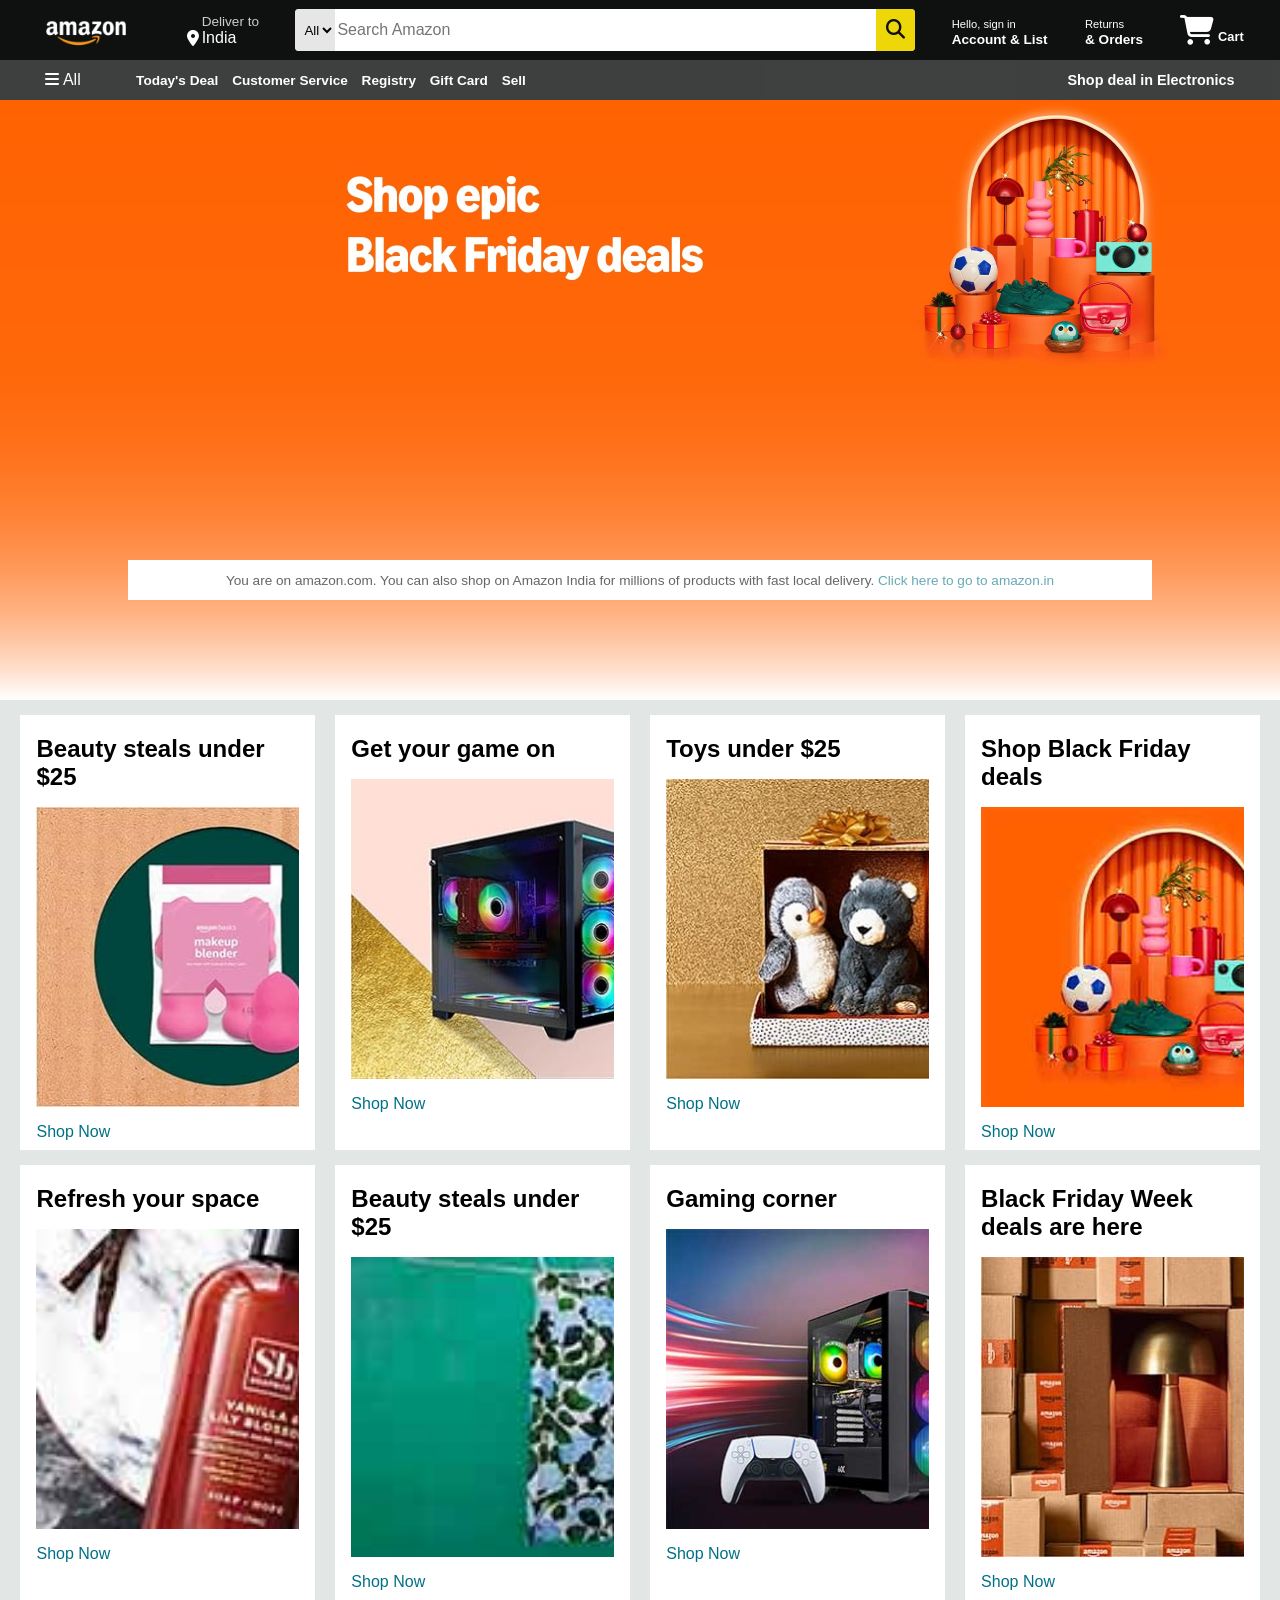
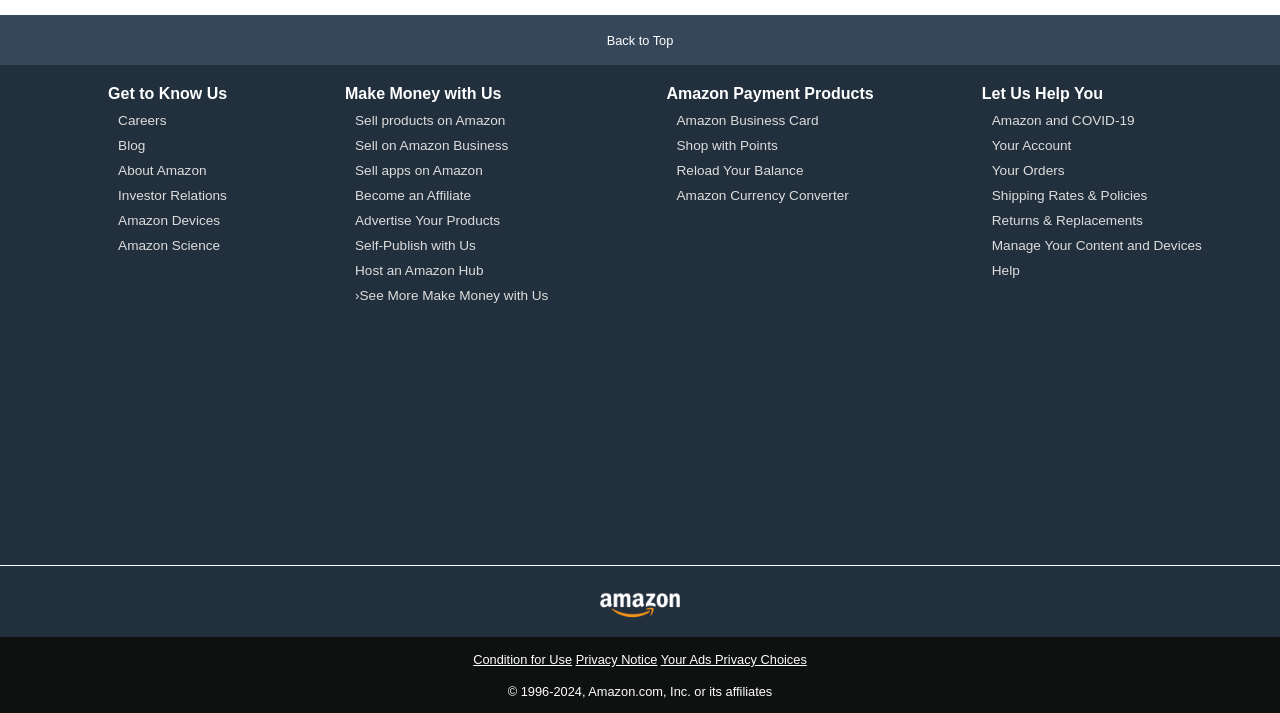
<file: index.htm>
<!DOCTYPE html>
<html lang="en">

<head>
    <meta charset="UTF-8">
    <meta name="viewport" content="width=device-width, initial-scale=1.0">
    <title>Amazon.com. Spend less, Smile more.</title>
    <link rel="icon" href="https://cdn0.iconfinder.com/data/icons/most-usable-logos/120/Amazon-512.png">
    <link rel="stylesheet" href="https://cdnjs.cloudflare.com/ajax/libs/font-awesome/6.7.1/css/all.min.css"
        integrity="sha512-5Hs3dF2AEPkpNAR7UiOHba+lRSJNeM2ECkwxUIxC1Q/FLycGTbNapWXB4tP889k5T5Ju8fs4b1P5z/iB4nMfSQ=="
        crossorigin="anonymous" referrerpolicy="no-referrer" />
    <link rel="stylesheet" href="style.css">
    <link rel="stylesheet" href="media.css">
</head>


<body>
    <header>
        <!-- Main DIv -->
        <div class="navbar">
            <div class="nav-logo border">
                <div class="logo"></div>
            </div>

            <!-- box 1 -->
            <div class="nav-address border">
                <p class="add-first">Deliver to</p>
                <div class="add-icon">
                    <i class="fa-solid fa-location-dot"></i>
                    <p class="add-sec">India</p>
                </div>
            </div>

            <!-- box 2 -->
            <div class="nav-search">
                <select class="search-select">
                    <option>All</option>
                </select>
                <input placeholder="Search Amazon" class="search-input">
                <div class="search-icon">
                    <i class="fa-solid fa-magnifying-glass"></i>
                </div>
            </div>

            <!-- box 3 -->
            <div class="nav-sign border">
                <p><span>Hello, sign in</span></p>
                <p class="nav-second">Account & List</p>
            </div>

            <!-- box 4 -->
            <div class="nav-return border">
                <p><span>Returns</span></p>
                <p class="nav-second">& Orders</p>
            </div>

            <!-- box 5 -->
            <div class="nav-cart border">
                <i class="fa-solid fa-cart-shopping"></i>
                Cart
            </div>
        </div>
        <!-- Panel -->
        <div class="panel">
            <div class="panel-all">
                <i class="fa-solid fa-bars"></i>
                All
            </div>


            <div class="panel-op">
                <p>Today's Deal</p>
                <p>Customer Service</p>
                <p>Registry</p>
                <p>Gift Card</p>
                <p>Sell</p>
            </div>

            <div class="panel-deals">
                Shop deal in Electronics
            </div>
        </div>
    </header>
    <!-- Hero Section -->
    <div class="hero-section">

        <div class="hero-msg">
            <p>You are on amazon.com. You can also shop on Amazon India for millions of products with fast local
                delivery. <a> Click here to go to amazon.in</a></p>
        </div>
    </div>

    <!-- Box Section -->
    <div class="shop-section">
        <div class="box1 box">
            <div class="box-content">
                <h2>Beauty steals under $25</h2>
                <div class="box-image" style="background-image: url('assets/box1_.jpg');"></div>
                <p>Shop Now</p>
            </div>
        </div>
        <div class="box2 box">
            <div class="box-content">
                <h2>Get your game on</h2>
                <div class="box-image" style="background-image: url('assets/box2_.jpg');"></div>
                <p>Shop Now</p>
            </div>
        </div>
        <div class="box3 box">
            <div class="box-content">
                <h2>Toys under $25</h2>
                <div class="box-image" style="background-image: url('assets/box3_.jpg');"></div>
                <p>Shop Now</p>
            </div>
        </div>
        <div class="box4 box">
            <div class="box-content">
                <h2>Shop Black Friday deals</h2>
                <div class="box-image" style="background-image: url('assets/box5_.jpg');"></div>
                <p>Shop Now</p>
            </div>
        </div>

        <div class="box1 box">
            <div class="box-content">
                <h2>Refresh your space</h2>
                <div class="box-image" style="background-image: url('assets/box6_.jpg');"></div>
                <p>Shop Now</p>
            </div>
        </div>
        <div class="box2 box">
            <div class="box-content">
                <h2>Beauty steals under $25</h2>
                <div class="box-image" style="background-image: url('assets/box8_.jpg');"></div>
                <p>Shop Now</p>
            </div>
        </div>
        <div class="box3 box">
            <div class="box-content">
                <h2>Gaming corner</h2>
                <div class="box-image" style="background-image: url('assets/box9_.jpg');"></div>
                <p>Shop Now</p>
            </div>
        </div>
        <div class="box4 box">
            <div class="box-content">
                <h2>Black Friday Week deals are here</h2>
                <div class="box-image" style="background-image: url('assets/box10_.jpg');"></div>
                <p>Shop Now</p>
            </div>
        </div>
    </div>
    <footer>
        <div class="foot-panel1">
            Back to Top
        </div>

        <div class="foot-panel2">
            <ul>
                <p class="panel2-ul">Get to Know Us</p>
                <a href="#">Careers</a>
                <a href="#">Blog</a>
                <a href="#">About Amazon</a>
                <a href="#">Investor Relations</a>
                <a href="#">Amazon Devices</a>
                <a href="#">Amazon Science</a>
            </ul>
            <ul>
                <p class="panel2-ul">Make Money with Us</p>
                <a href="#">Sell products on Amazon</a>
                <a href="#">Sell on Amazon Business</a>
                <a href="#">Sell apps on Amazon</a>
                <a href="#">Become an Affiliate</a>
                <a href="#">Advertise Your Products</a>
                <a href="#">Self-Publish with Us</a>
                <a href="#">Host an Amazon Hub</a>
                <a href="#">›See More Make Money with Us</a>
            </ul>
            <ul>
                <p class="panel2-ul">Amazon Payment Products</p>
                <a href="#">Amazon Business Card</a>
                <a href="#">Shop with Points</a>
                <a href="#">Reload Your Balance</a>
                <a href="#">Amazon Currency Converter</a>
            </ul>
            <ul>
                <p class="panel2-ul">Let Us Help You</p>
                <a href="#">Amazon and COVID-19</a>
                <a href="#">Your Account</a>
                <a href="#">Your Orders</a>
                <a href="#">Shipping Rates & Policies</a>
                <a href="#">Returns & Replacements</a>
                <a href="#">Manage Your Content and Devices</a>
                <a href="#">Help</a>
            </ul>
        </div>
        <div class="foot-panel3">
            <div class="logo"></div>
        </div>

        <div class="foot-panel4">
            <div class="pages">
                <a href="#">Condition for Use</a>
                <a href="#">Privacy Notice</a>
                <a href="#">Your Ads Privacy Choices</a>
            </div>
            <div class="copyright">
                © 1996-2024, Amazon.com, Inc. or its affiliates
            </div>
        </div>
    </footer>
</body>

</html>
</file>
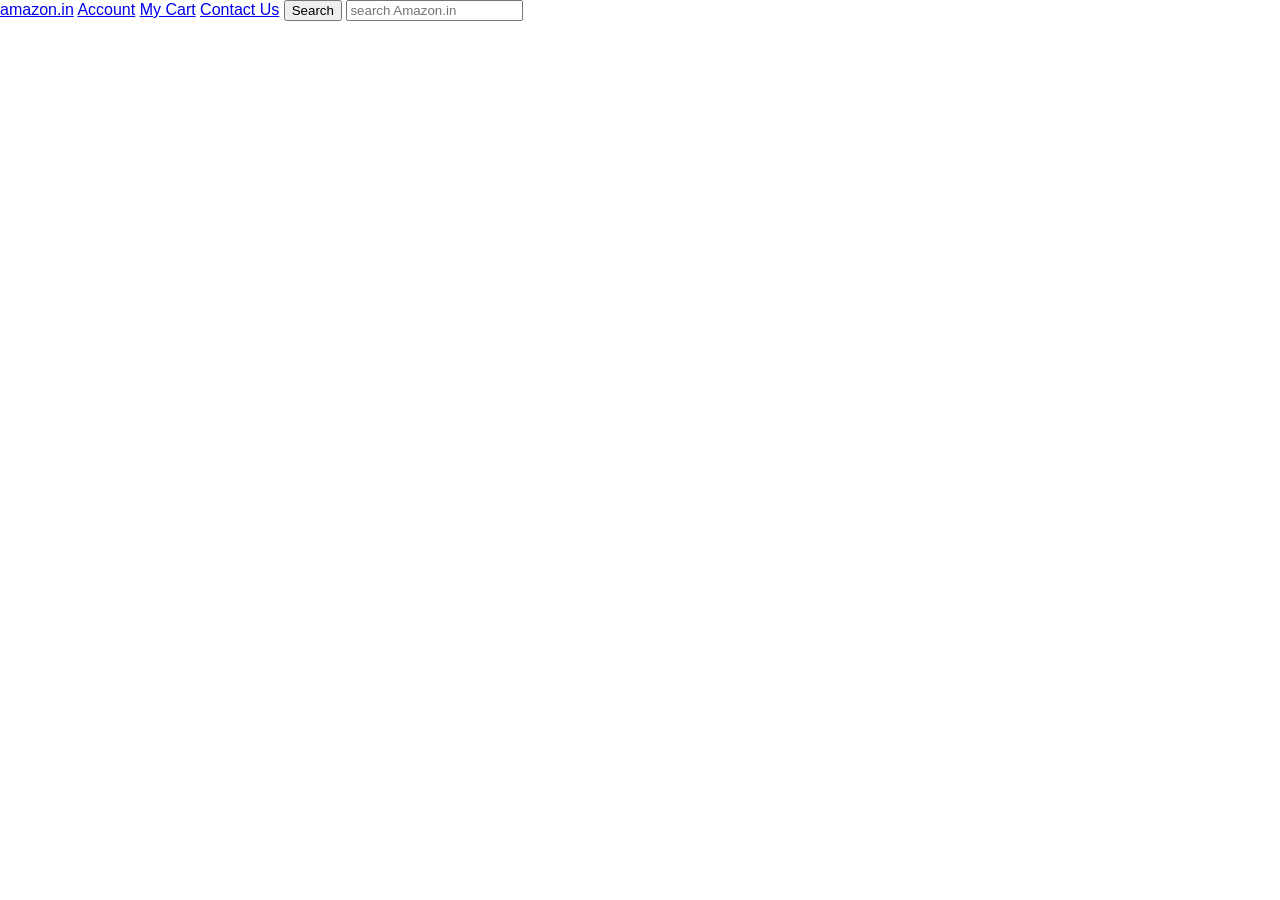
<file: index.html>
<!DOCTYPE html>
<html lang="en">

<head>
    <meta charset="UTF-8">
    <meta name="viewport" content="width=device-width, initial-scale=1.0">
    <title>Amazon Cloning</title>
    <link rel="stylesheet" href="style.css">
</head>

<body>
    <div id="navbar">
        <a id="logo"  href="#">amazon.in</a>
        <a href="#">Account</a>
        <a href="#">My Cart</a>
        <a href="#">Contact Us</a>
        <button>Search</button>
        <input placeholder="search Amazon.in">
    </div>
</body>

</html>
</file>
<file: style.css>
* {
    margin: 0;
    font-family: Arial, Helvetica, sans-serif;
    border: border-box;

}

.navbar {
    height: 60px;
    background-color: #0f1111;
    color: white;
    display: flex;
    align-items: center;
    justify-content: space-evenly;
}

.nav-logo {
    height: 50px;
    width: 113px;
}


.logo {
    background-image: url("amazon_logo.png");
    color: white;
    background-size: cover;
    height: 50px;
    width: 100%;
}

.border {
    border: 1.5px solid transparent;
}

.border:hover {
    border: 1.5px solid white;
}

/* box 2 */
.add-first {
    color: #cccccc;
    font-size: 0.85rem;
    margin-left: 15px;
}

.add-sec {
    font-size: 1rem;
    margin-left: 3px;
}

.add-icon {
    display: flex;
    align-items: center;
}

/* box 3 */

.nav-search {
    display: flex;
    justify-content: space-evenly;
    background-color: pink;
    width: 620px;
    height: 42px;
    border-radius: 4px;
}

.nav-search:hover {
    border: 4px solid orange;
}

.search-select {
    background-color: #e6e6e6;
    width: 45px;
    padding-left: 5px;
    border-top-left-radius: 4px;
    border-bottom-left-radius: 4px;
    border: none;
}

.search-input {
    width: 100%;
    border: none;
    font-size: 1rem;

}

.search-icon {
    width: 45px;
    display: flex;
    justify-content: center;
    align-items: center;
    font-size: 1.2rem;
    background-color: rgb(238, 215, 8);
    border-top-right-radius: 4px;
    border-bottom-right-radius: 4px;
    color: #0f1111;
}

/* box 4 */
span {
    font-size: 0.7rem;

}

.nav-second {
    font-size: 0.85rem;
    font-weight: 700;
}

/* box5 */

.nav-cart i {
    font-size: 30px;
}

.nav-cart {
    font-size: 0.8rem;
    font-weight: 700;
}

/* panel */
.panel {
    height: 40px;
    background-color: #0f1111;
    opacity: 0.8;
    display: flex;
    color: white;
    align-items: center;
    justify-content: space-evenly;
}

.panel-op p {
    display: inline;
    margin-left: 10px;
}

.panel-op {
    width: 70%;
    font-size: 0.85rem;
    font-weight: 700;
}

.panel-deals {
    font-size: 0.9rem;
    font-weight: 700;
}

/* hero section */
.hero-section {
    background-image: url("assets/Heros.jpg");
    height: 600px;
    mask-image: linear-gradient(to bottom, rgba(0, 0, 0, 1), 85%, rgba(0, 0, 0, 0));
    background-size: cover;
    display: flex;
    justify-content: center;
    align-items: flex-end;

}


.hero-msg {
    background-color: white;
    color: black;
    height: 40px;
    display: flex;
    flex-direction: column;
    justify-content: center;
    align-items: center;
    font-size: 0.85rem;
    width: 80%;
    margin-bottom: 100px;
}

.hero-msg a {
    color: #007185;
}

/* Box Section */
.shop-section {
    display: flex;
    flex-wrap: wrap;
    justify-content: space-evenly;
    background-color: #e2e7e6;

}


.box {
    margin-top: 15px;

    height: 400px;
    width: 23%;
    background-color: white;
    padding: 20px 0px 15px;
}

.box-image {
    height: 300px;
    background-size: cover;
    margin-top: 1rem;
    margin-bottom: 1rem;
    
}

.box-content {
    margin-left: 1rem;
    margin-right: 1rem;
}

.box-content p {
    color: #007185;
}

/* Footer */
footer {
    margin-top: 15px;
}

.foot-panel1 {
    background-color: #37475a;
    color: white;
    height: 50px;
    display: flex;
    justify-content: center;
    align-items: center;
    font-size: 0.8rem;
}

.foot-panel2 {
    background-color: #222f3d;
    color: white;
    height: 500px;
    display: flex;
    justify-content: space-evenly;


}

ul {
    margin-top: 20px;

}

.panel2-ul {
    font-weight: 700;
}

ul a {
    display: block;
    text-decoration: none;
    color: #dddddd;
    font-size: 0.85rem;
    margin: 10px;
}

.foot-panel3 {
    background-color: #222f3d;
    border-top: 0.5px solid white;
    height: 71px;
    display: flex;
    justify-content: center;
    align-items: center;
}

.logo {
    background-image: url("amazon_logo.png");
    background-size: cover;
    height: 50px;
    width: 100px;
}

.pages a {
    color: white;
}

.foot-panel4 {
    background-color: #0f1111;
    color: white;
    height: 76px;
    font-size: 0.8rem;
    text-align: center;
    /* display: flex;
    justify-content: center; */
}

.pages {
    padding: 15px;
}

.copyright {
    padding-top: 2px;

}
</file>
<file: media.css>
@media (min-width: 300px) and (max-width: 400px){
    div{
        background-color: pink;

    }

}

/* Media Query for tablets (768px and smaller) */
@media (max-width: 768px) {
    .box-image {
        height: 250px; /* Reduce height for smaller screens */
    }
}

@media (max-width: 768px) {
    .hero-section {
        height: 400px; /* Reduce height for smaller screens */
        background-size: contain; /* Ensure full image is visible */
    }

    .hero-msg {
        font-size: 0.75rem; /* Adjust font size */
        width: 90%; /* Adjust width for better fit */
        margin-bottom: 50px; /* Reduce bottom margin */
    }
}
</file>
